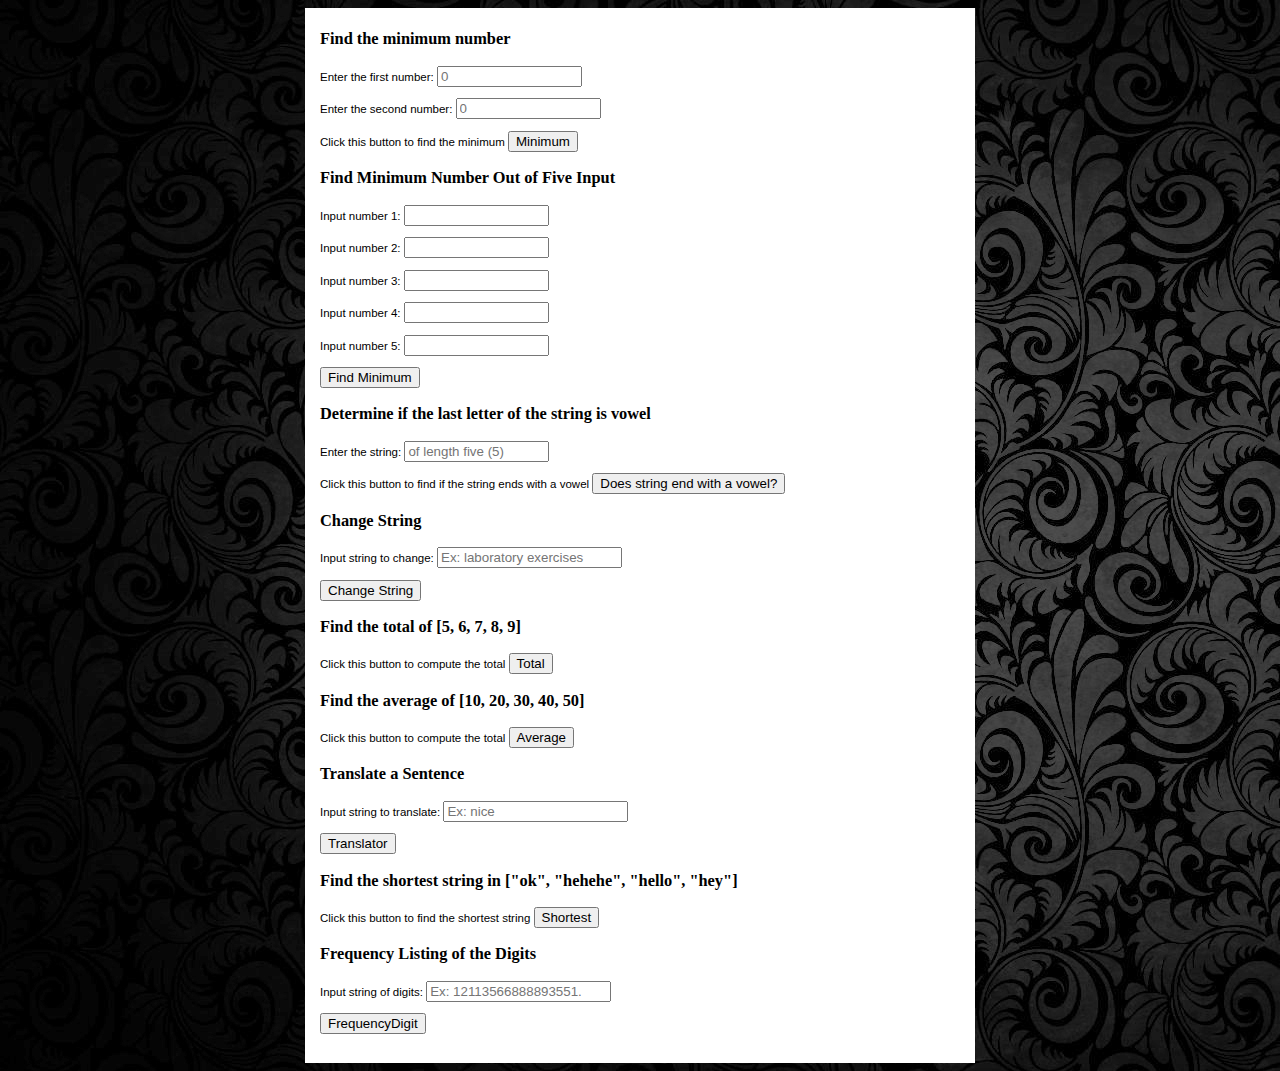
<file: project2/index.html>
<html>
	
	<head>
		<link rel="stylesheet" type="text/css" href="theme.css">
		<script src="jscript.js"></script>

	</head>

	<title>Exercise 4: JavaScript</title>

	<body>
	<div>
		<form>

			<!--1.-->
			<h3>Find the minimum number</h3>
			<p>Enter the first number: 
			<input name="min1" placeholder="0" maxlength="15" size=15>

			<p>
			Enter the second number: 
			<input name="min2" placeholder="0" maxlength="15" size=15>

			<p>

			Click this button to find the minimum
			<input value="Minimum" type=button onClick=minOf2(this.form)>

			<p>

			<!--2.-->		
			<h3>Find Minimum Number Out of Five Input</h3>
			<p>Input number 1:
			<input name="num1" maxlength="15" size=15>
			
			<p>
			Input number 2:
			<input name="num2" maxlength="15" size=15>
			
			<p>
			Input number 3:
			<input name="num3" maxlength="15" size=15>
			
			<p>
			Input number 4:
			<input name="num4" maxlength="15" size=15>

			<p>
			Input number 5:
			<input name="num5" maxlength="15" size=15>

			<p>
				<input name="findMin"
						value="Find Minimum"
						type=button 
						onClick=minOfFive(this.form)>

			<!--3.-->
			<p>
			<h3>Determine if the last letter of the string is vowel</h3>
			<p>Enter the string: 
			<input name="str5" placeholder="of length five (5)" maxlength="5" size=15>
			<p>
			Click this button to find if the string ends with a vowel
			<input value="Does string end with a vowel?" type=button onClick=lastLetterIsVowel(this.form)>
			
			<p>

			<!--4.-->
			<h3>Change String</h3>

			<p>
			Input string to change:
			<input type="text"
					name="changeS"
					placeholder="Ex: laboratory exercises"
					maxlength="30"
					size="20">
			<p>
				<input name="changeStr"
						value="Change String"
						type=button 
						onClick=changeString(this.form)>
						
			<!--5.-->
			<p>
			<h3>Find the total of [5, 6, 7, 8, 9]</h3>
			<p>
			Click this button to compute the total
			<input value="Total" type=button onClick="total()">
			
			<p>
			<h3>Find the average of [10, 20, 30, 40, 50]</h3>
			<p>
			Click this button to compute the total
			<input value="Average" type=button onClick="average()">
			
			<p>
			

			<!--6.-->
			<h3>Translate a Sentence</h3>
			<p>Input string to translate:
			<input type="text"
					name="translatorFA"
					placeholder="Ex: nice"
					maxlength="30"
					size=20>
			<p>
				<input name="translateStr"
						value="Translator"
						type=button 
						onClick=changeString1(this.form)>

			<!--7.-->
			<p>
			<h3>Find the shortest string in ["ok", "hehehe", "hello", "hey"]</h3>
			<p>
			Click this button to find the shortest string
			<input value="Shortest" type=button onClick=findShortestWord()>
			<p>

			<!--8.-->
			<h3>Frequency Listing of the Digits</h3>
			<p>Input string of digits:
			<input type="text"
					name="frequency"
					placeholder="Ex: 12113566888893551."
					maxlength="30"
					size=20>
			<p>
				<input name="digitFreq"
						value="FrequencyDigit"
						type=button 
						onClick=digitFrequency(this.form)>
			
		</form>
	</div>
	</body>
</html>
</file>
<file: project2/theme.css>
body{
	font-size: 14px;
	background-image: url('bg.jpg');
}
div{
	margin-left: auto;
	margin-right: auto;
	background: white;
	width: 650px;
	padding: 5px 5px 15px 15px;
	font-family: "Verdana", sans-serif;
}
div:hover{
	opacity: 1;
}
h3{
	font-family: "Times New Roman", serif;
}
p{
	font-size: 11.5px;
}
</file>
